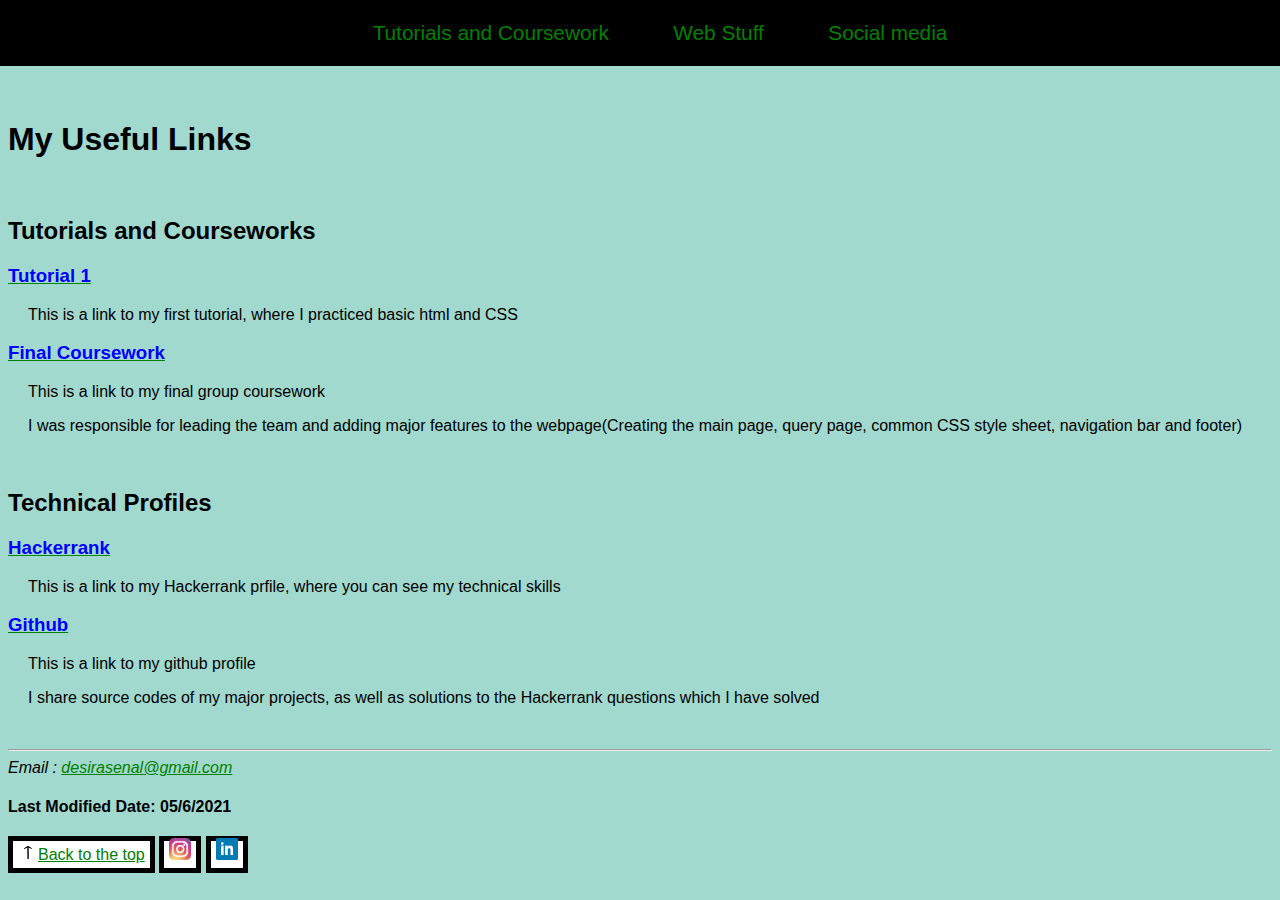
<file: index.html>
<!doctype html>

<html>

<head>
<link rel="stylesheet" href="style.css">
<title>Desira Wijesundara</title>

</head>

<body id="top">
<div class="navbar">
<ul>
  <li><a href="#tuts">Tutorials and Coursework</a></li>
  <li><a href="#web">Web Stuff</a></li>
  <li><a href="#social">Social media</a></li>
</ul>
</div>
<div>
<h1 style="margin-top:100px">My Useful Links</h1><br/>
<h2 id="tuts">Tutorials and Courseworks</h2>
<a href="other docs\tutorial 1.1.html"><h3>Tutorial 1</h3></a>
<p>This is a link to my first tutorial, where I practiced basic html and CSS</p>
<a href="Desira\main.html"><h3>Final Coursework</h3></a>
<p>This is a link to my final group coursework</p>
<p>I was responsible for leading the team and adding major features to the webpage(Creating the main page, query page, common CSS style sheet, navigation bar and footer)</p><br/>

<h2 id="web">Technical Profiles</h2>
<a href="https://www.hackerrank.com/desirasenal"><h3>Hackerrank</h3></a>
<p>This is a link to my Hackerrank prfile, where you can see my technical skills</p>
<a href="https://github.com/miniskynet"><h3>Github</h3></a>
<p>This is a link to my github profile</p>
<p>I share source codes of my major projects, as well as solutions to the Hackerrank questions which I have solved</p><br/>


</div>
<hr>
<address>
Email : <a href="mailto:desirasenal@gmail.com">desirasenal@gmail.com</a>
</address>
<h4>Last Modified Date: 05/6/2021</h4>
<a class="top_btn" href="#top"><img src="images\arrow.png" alt="back_to_top_arrow" width="20" height="15">Back to the top</a>
<a class="top_btn" href="https://www.instagram.com/desira_senal/"><img src="Desira\Images\insta.png" alt="instagram" width="22" height="22"></a>
<a class="top_btn" href="https://www.linkedin.com/in/desira-wijesundara-953109166/"><img src="Desira\Images\linked.png" alt="linkedin" width="22" height="22"></a>
</hr>
</body>
</html>
</file>
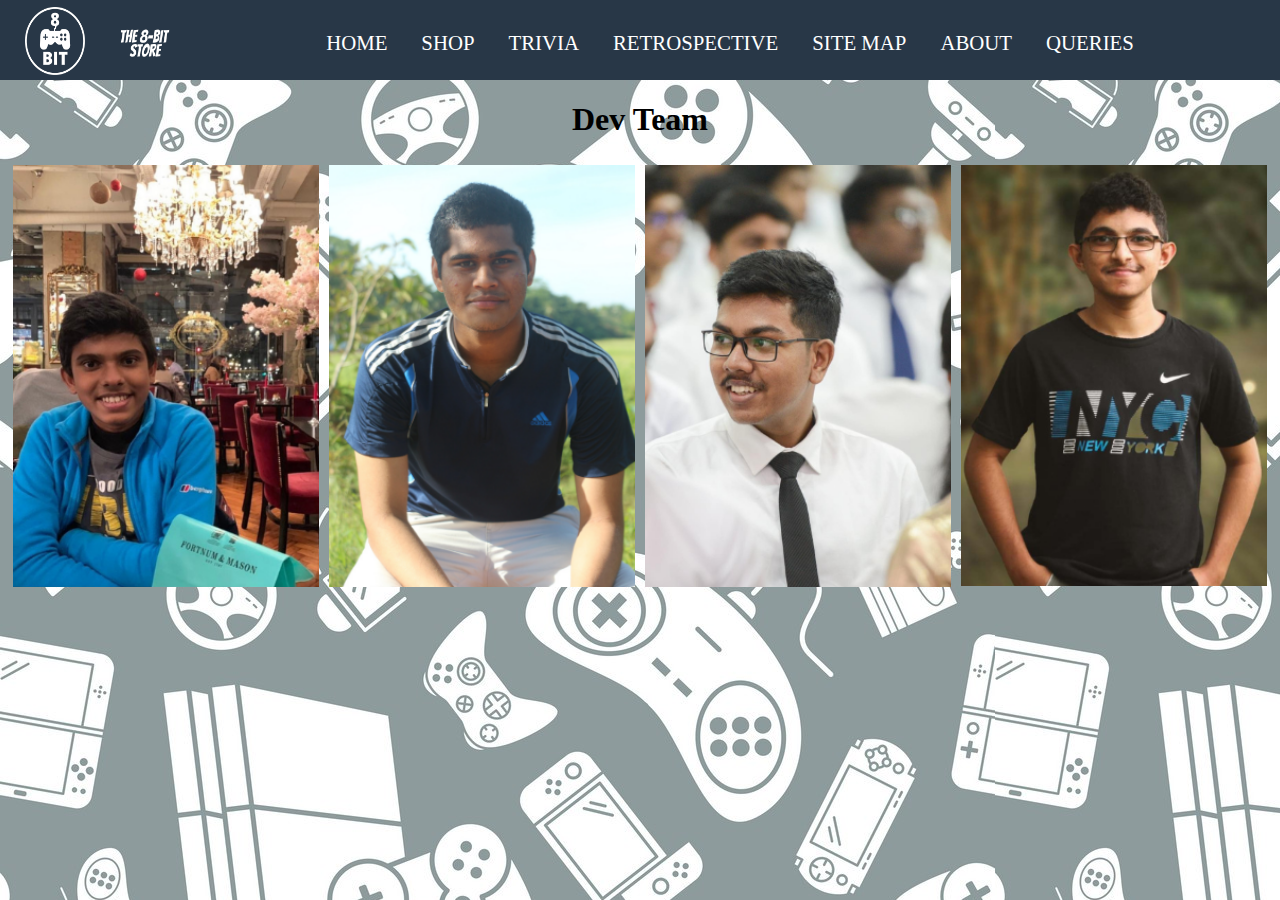
<file: Desira/about.html>
<!DOCTYPE html>
<html lang="en">
<head>
    <meta charset="UTF-8">
    <meta http-equiv="X-UA-Compatible" content="IE=edge">
    <meta name="viewport" content="width=device-width, initial-scale=1.0">
    <title>ABOUT</title>
    <link rel="stylesheet" href="MyStyle_2.css">
</head>
<body>
  <div class="navbar">
    <img style="position: relative;float:left;padding-top:7px; padding-left:25px;" src="Images/logo_white_trans.png" alt="" width="85" height="75">
    <img style="position: relative;float:left;padding-top:2px; padding-left:25px;" src="Images/store_logo.png" alt="" width="95" height="85">
    <ul>
      <li><a href="main.html">HOME</a></li>
      <!--
      creating a dropdown section
      -->
      <div class="dropdown">
        <li><a href="https://w1809912.users.ecs.westminster.ac.uk/">SHOP</a></li>
        <div class="dropdown-content">
            <a href="https://w1809912.users.ecs.westminster.ac.uk#consoles">CONSOLES</a>
            <a href="https://w1809912.users.ecs.westminster.ac.uk#games">GAMES</a>
        </div>
      </div>
      <li><a href="quiz.html">TRIVIA</a></li>
      <li><a href="retrospective.html">RETROSPECTIVE</a></li>
      <li><a href="sitemap.html">SITE MAP</a></li>
      <li><a href="about.html">ABOUT</a></li>
      <li><a href="queries.html">QUERIES</a></li>
    </ul>
      </div>
      <br><br><br><br>
  <h1>Dev Team</h1>
    <div class="row">
        <div class="column">
          <img src="Images/Rumeth.png" alt="Rumeth" id="Rumeth">
          <div class="Overlay">
            <div class="text">Rumeth Randombage<br><br>Student 4</div>
          </div>
        </div>
        <div class="column">
          <img src="Images/Desira.png" alt="Desira" id="Desira">
          <div class="Overlay">
            <div class="text">Desira Wijesundara<br><br>Student 2</div>
          </div>
        </div>
        <div class="column">
          <img src="Images/Onel.png" alt="Onel" id="Onel">
          <div class="Overlay">
            <div class="text">Onel Liyanage<br><br>Student 1</div>
          </div>
        </div>
        <div class="column">
            <img src="Images/Dinusha.png" alt="Dinusha" id="Dinusha">
            <div class="Overlay">
              <div class="text">Dinusha Amarasinghe<br><br>Student 3</div>
            </div>
          </div>
      </div>

</body>
</html>
</file>
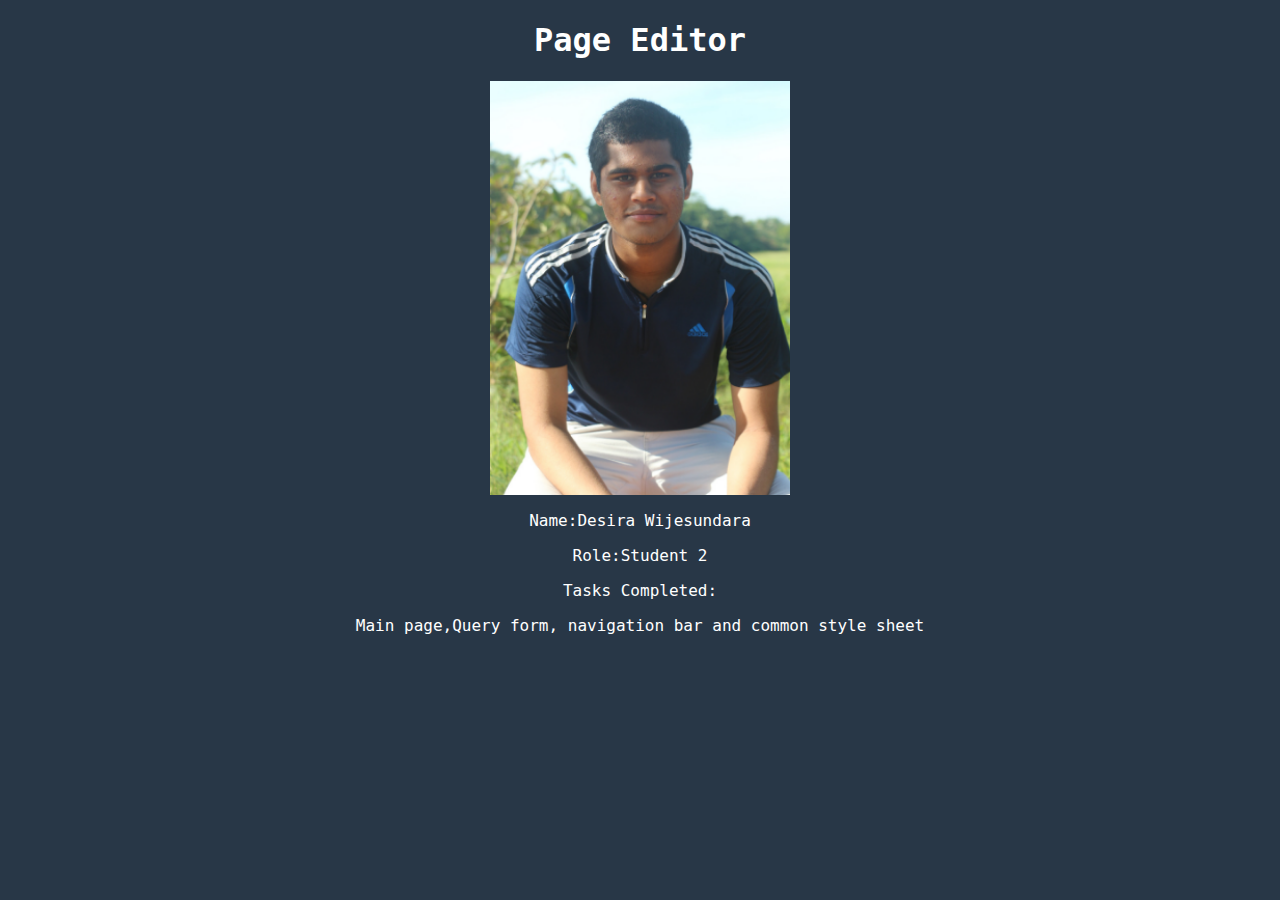
<file: Desira/Editor_desira.html>
<!DOCTYPE html>
<html lang="en">
<head>
    <meta charset="UTF-8">
    <meta http-equiv="X-UA-Compatible" content="IE=edge">
    <meta name="viewport" content="width=device-width, initial-scale=1.0">
    <title>Page Editor</title>
    <link rel="stylesheet" href="PageEditorStyle.css">
</head>
<body>
    <h1>Page Editor</h1>
    <img src="Images/Desira.png" alt="Desira" id="img">
    <p>Name:Desira Wijesundara</p>
    <p>Role:Student 2</p>
    <p>Tasks Completed:</p>
    <p>Main page,Query form, navigation bar and common style sheet</p>

</body>
</html>
</file>
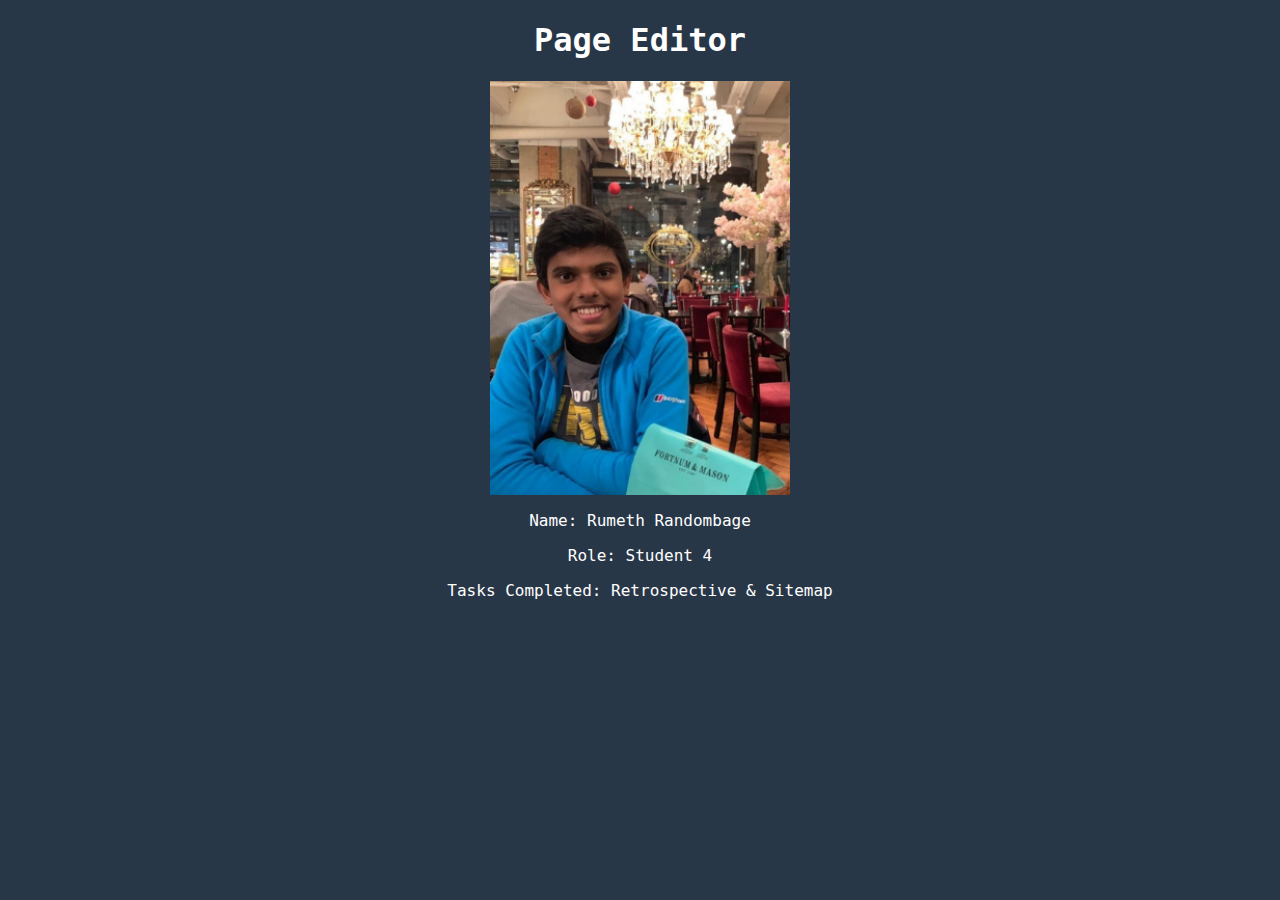
<file: Desira/Editor_rumeth.html>
<!DOCTYPE html>
<html lang="en">
<head>
    <meta charset="UTF-8">
    <meta http-equiv="X-UA-Compatible" content="IE=edge">
    <meta name="viewport" content="width=device-width, initial-scale=1.0">
    <title>Page Editor</title>
    <link rel="stylesheet" href="PageEditorStyle.css">
    <link rel="icon" href="Images/logo_white_trans.png">
</head>
<body>
    <h1>Page Editor</h1>
    <img src="Images/Rumeth.png" alt="Rumeth" id="img">
    <p>Name: Rumeth Randombage</p>
    <p>Role: Student 4</p>
    <p>Tasks Completed: Retrospective & Sitemap</p>

</body>
</html>
</file>
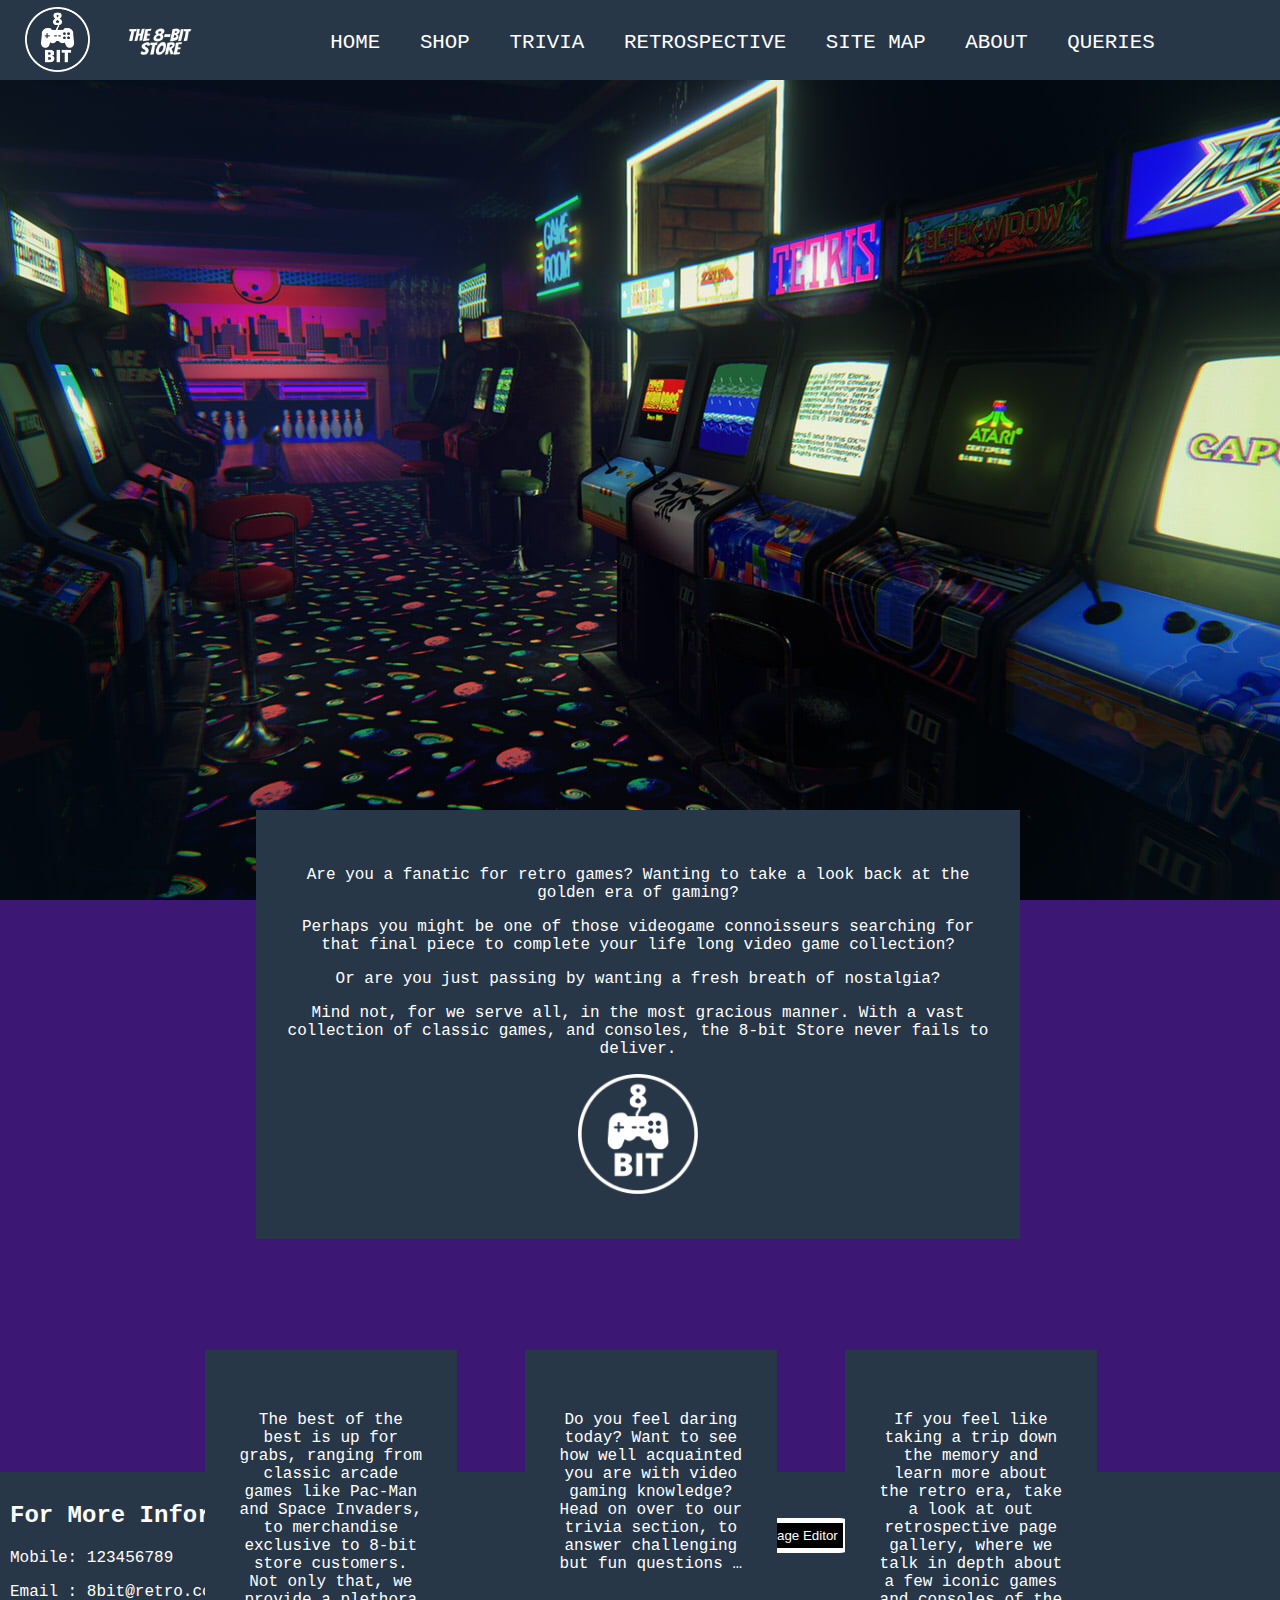
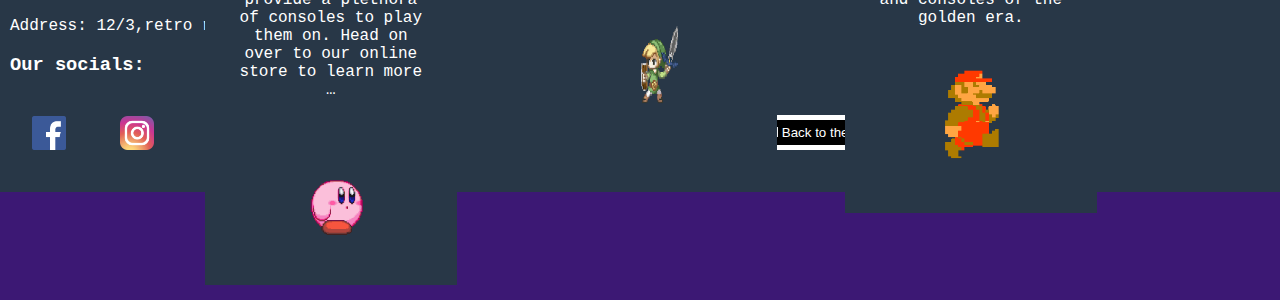
<file: Desira/main.html>
<!doctype html >
<html lang="en">
  <head>
    <meta charset="utf-8">
    <!--
 Calling the style sheets specific for query and common style
 -->
    <link rel="stylesheet" href="main_style.css">
    <link rel="stylesheet" href="common_style.css">
    <title>The 8-bit Store</title>
  </head>
  <!--
  giving the body an id to anchor back to the top of the page
  -->
  <body id="top">
    <!--
    creating the navigation bar
    -->
      <div class="navbar">
        <!--
        alligning the logo and the website name to the left side of the navigation bar
        -->
        <img style="position: relative;float:left;padding-top:7px; padding-left:25px;"
        src="Images/logo_white_trans.png" alt="8 bit store logo" width="65" height="65">
        <img style="position: relative;float:left;padding-top:2px; padding-left:25px;"
         src="Images/store_logo.png" alt="8 bit store text" width="90" height="80">
        <!--
        creating an unordered list to function as a navigation bar
        -->
        <ul>
          <li><a href="main.html">HOME</a></li>
          <!--
          creating a dropdown section
          -->
          <div class="dropdown">
            <li><a href="https://w1809912.users.ecs.westminster.ac.uk/">SHOP</a></li>
            <div class="dropdown-content">
                <a href="https://w1809912.users.ecs.westminster.ac.uk#consoles">CONSOLES</a>
                <a href="https://w1809912.users.ecs.westminster.ac.uk#games">GAMES</a>
            </div>
          </div>
          <li><a href="quiz.html">TRIVIA</a></li>
          <li><a href="retrospective.html">RETROSPECTIVE</a></li>
          <li><a href="sitemap.html">SITE MAP</a></li>
          <li><a href="about.html">ABOUT</a></li>
          <li><a href="queries.html">QUERIES</a></li>
        </ul>
        </div>
        <!--
        setting the top image
        -->
    <div id="main_image"></div>
    <!--
    setting the introduction division
    -->
    <div id="top_div">
          <p>Are you a fanatic for retro games?
             Wanting to take a look back at the golden era of gaming?</p>
          <p>Perhaps you might be one of those videogame connoisseurs searching
             for that final piece to complete your life long video game collection?</p>
          <p>Or are you just passing by wanting a fresh breath of nostalgia?</p>
          <p>Mind not, for we serve all, in the most gracious manner.
            With a vast collection of classic games, and consoles,
             the 8-bit Store never fails to deliver. </p>

        <img src="Images/logo_white_trans.png" height="120" width="120" alt="8 bit store logo">
    </div>
    <!--
    setting content about the rest of the pages
    -->
    <div id="p_div">
        <p>
          The best of the best is up for grabs, ranging from classic arcade games like Pac-Man and Space Invaders,
          to merchandise exclusive to 8-bit store customers.
          Not only that, we provide a plethora of consoles to play them on.
           Head on over to our online store to learn more …

        </p>
        <img src="Images/kirby.gif" height="120" width="120" alt="kirby">
    </div>

    <div id="p_div_1">
        <p>
          Do you feel daring today?
          Want to see how well acquainted you are with video gaming knowledge?
          Head on over to our trivia section, to answer challenging but fun questions …
        </p>

        <img src="Images/link.gif" height="100" width="100" style="padding-top:25px;" alt="link from legend of zelda">
    </div>

    <div id="p_div_2">
        <p>
          If you feel like taking a trip down the memory and learn more about the retro era,
          take a look at out retrospective page gallery, where we talk in depth about a few iconic games and consoles of the golden era.

        </p>
        <img src="Images/mario.gif" height="120" width="120" alt="mario">

    </div>
    <footer>
     <!--
     the left hand side of the footer section
     -->
      <div id="lhs">
        <br></br>
        <a href="Editor_desira.html" ><button id="size">Page Editor</button></a>
        <br></br><br></br>
        <br></br><br></br>
        <br></br>
        <a href="#top" id="top_button"><button id="size"><img src="Images/arrow.png"
           alt="back_to_top_arrow" width="10" height="10"> Back to the top</button></a>

      </div>
      <!--
      the right hand side of the footer section
      -->
      <div id="rhs">
        <h2>For More Information:</h2>
        <p>Mobile: 123456789</p>
        <p>Email : 8bit@retro.com</p>
        <p>Address: 12/3,retro road,8 bit city</p>

        <h3>Our socials:</h3>
        <img class="icon" src="Images/face.png" alt="facebook">
        <img class="icon" src="Images/insta.png" alt="instagram">
        <img class="icon" src="Images/twit.png" alt="twitter">
        <img class="icon" src="Images/linked.png" alt="linkedin">

      </div>

    </footer>
  </body>


</html>
</file>
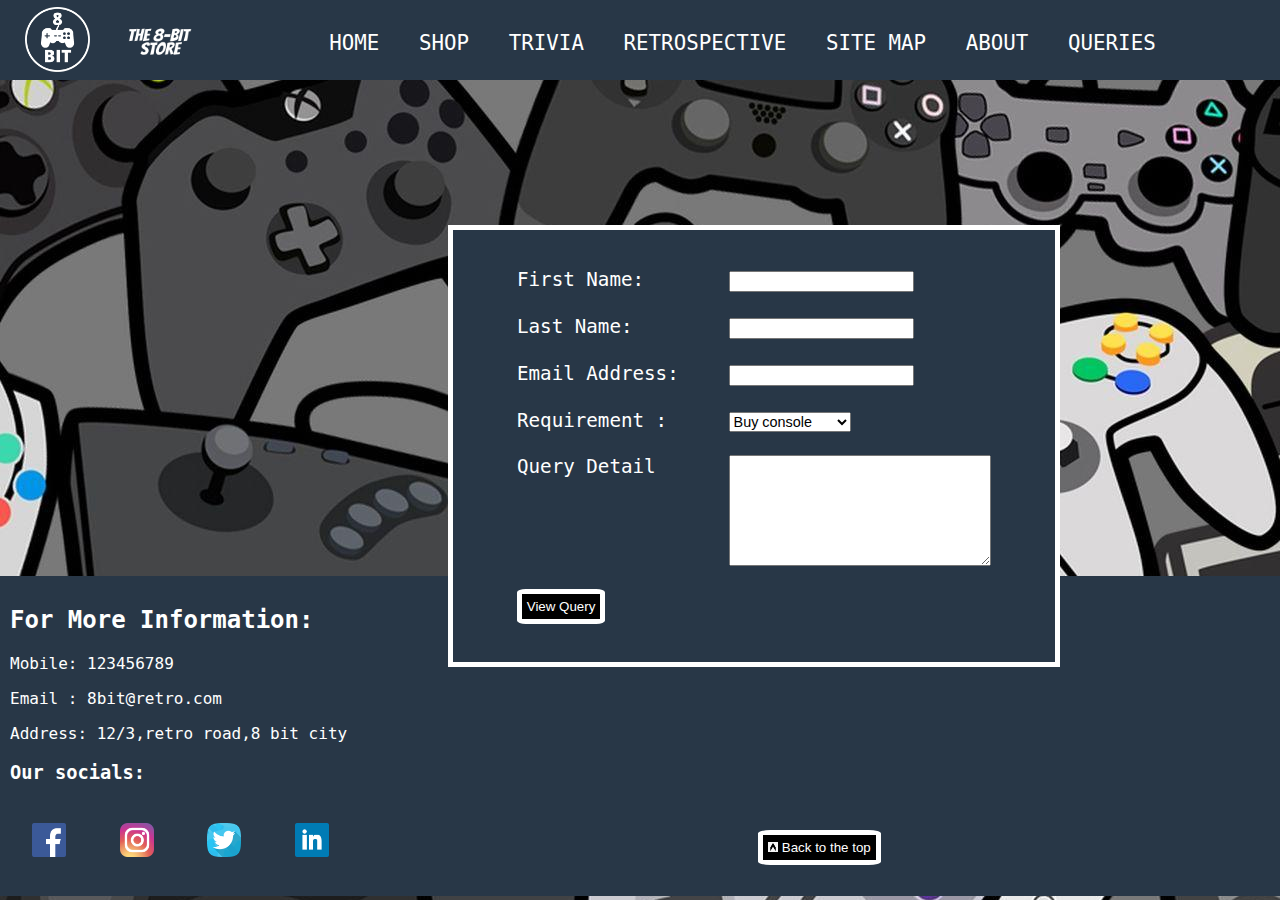
<file: Desira/queries.html>
<!doctype html>

<html>

 <head>
   <meta charset="utf-8">
   <!--
Calling the style sheets specific for query and common style
-->
   <link rel="stylesheet" href="query_style.css">
   <link rel="stylesheet" href="common_style.css">
   <title>Queries</title>
 </head>

 <body>
   <script>


               function hideform() {
               document.getElementById("form_div").style.display = "none";
               document.getElementById("summary_div").style.display = "block";
               document.getElementById("fname_var").innerHTML = document.getElementById("fname").value
               document.getElementById("lname_var").innerHTML = document.getElementById("lname").value
               document.getElementById("email_var").innerHTML = document.getElementById("email").value
               document.getElementById("sub_var").innerHTML = document.getElementById("subject").value
               document.getElementById("query_var").innerHTML = document.getElementById("query").value
             }

             function hidesummary() {
             document.getElementById("summary_div").style.display = "none";
             document.getElementById("form_div").style.display = "block";
             }

             function send_hide(){
               document.getElementById("summary_div").style.display = "none";
               alert("You will be redirected to the mailing process");
             }


              function validation(){
              var fname = document.forms["query"]["First Name"].value;
              if(fname==""){
                alert("First name is required");
                return false;
              }
              var lname = document.forms["query"]["Last Name"].value;
              if(lname==""){
                alert("Last name is required");
                return false;
              }
              var email = document.forms["query"]["Email"].value;
              if(email==""){
                alert("Email is required");
                return false;
              }
              if(!email.includes("@")){
                alert("Please enter valid email");
                return false;
              }
              var query = document.forms["query"]["Query"].value;
              if(query==""){
                alert("Please fill out query");
                return false;
              }

              if(fname!=""&&lname!=""&&email!=""&&query!=""){
                hideform();
                return false;
              }
              }


   </script>
   <!--
   creating the navigation bar
   -->
     <div class="navbar">
       <!--
       alligning the logo and the website name to the left side of the navigation bar
       -->
       <img style="position: relative;float:left;padding-top:7px; padding-left:25px;"
       src="Images/logo_white_trans.png" alt="8 bit store logo" width="65" height="65">
       <img style="position: relative;float:left;padding-top:2px; padding-left:25px;"
        src="Images/store_logo.png" alt="8 bit store text" width="90" height="80">
       <!--
       creating an unordered list to function as a navigation bar
       -->
       <ul>
         <li><a href="main.html">HOME</a></li>
         <!--
         creating a dropdown section
         -->
         <div class="dropdown">
           <li><a href="https://w1809912.users.ecs.westminster.ac.uk/">SHOP</a></li>
           <div class="dropdown-content">
               <a href="https://w1809912.users.ecs.westminster.ac.uk#consoles">CONSOLES</a>
               <a href="https://w1809912.users.ecs.westminster.ac.uk#games">GAMES</a>
           </div>
         </div>
         <li><a href="quiz.html">TRIVIA</a></li>
         <li><a href="retrospective.html">RETROSPECTIVE</a></li>
         <li><a href="sitemap.html">SITE MAP</a></li>
         <li><a href="about.html">ABOUT</a></li>
         <li><a href="queries.html">QUERIES</a></li>
       </ul>
       </div>
     <!--
     setting the background image
     -->
     <div id="query_image"></div>
     <!--
     creating a form to take input for required fields for the query
     -->
   <div id="form_div">
     <!--
     create an action event to mail the details, but put the button outside the form
     -->
     <form action="mailto:desirasenal@gmail.com" method="post" enctype="text/plain" name="query" id="query_form">

        <label for="fname">First Name:</label>
        <input type="text" id="fname" name="First Name"><br><br>

        <label for="lname" >Last Name:</label>
        <input type="text" id="lname" name="Last Name"><br><br>

        <label for="email" >Email Address: </label>
        <input type="text" id="email" name="Email"><br><br>

        <label for="subject">Requirement : </label>
        <select id="subject" name="Subject" >

          <option value="buy_console">Buy console</option>
          <option value="rent_console">Rent console</option>
          <option value="buy_game">Buy game</option>
          <option value="rent_game">Rent game</option>
          <option value="special">Special request</option>
        </select><br><br>

        <label for="query" >Query Detail</label>
        <textarea id="query" rows="7" cols="30" name="Query"></textarea><br><br>
        <!--
        once view query button is clicked, call the validation function
        -->
        <button onclick="return validation()">View Query</button>
      </form>
   </div>
   <!--
   create a new division and set the initial stage to hidden
   -->
   <div name="summary" hidden id="summary_div">
     <!--
     display all the varaible vlaues within span sections
     -->
    <h2>Summary</h2>
     <h4>First Name: <span id="fname_var"> </span></h4>
     <h4>Last Name: <span id="lname_var"> </span></h4>
     <h4>Email: <span id="email_var"> </span></h4>
     <h4>Subject: <span id="sub_var"> </span></h4>
     <h4>Query: <span id="query_var"> </span></h4>
     <!--
     ocne the edit button is clicked hide the summary and display the initial form,
     with the details filled in
     -->
      <button onclick="hidesummary()" name="edit">Edit</button>
      <!--
      submit the form details to page creators via mail using this button which is outside the form,
      and hide the form as well
      -->
      <button type="submit" form="query_form" value="Submit" onclick="send_hide()">Send</button>
   </div>
   <!--
   the footer section with page editor link, and back to top link
   -->
   <footer>
    <!--
    the left hand side of the footer section
    -->
     <div id="lhs">
       <br></br>
       <a href="Editor_desira.html"><button id="size">Page Editor</button></a>
       <br></br><br></br>
       <br></br><br></br>
       <br></br>
       <a href="#top" id="top_button"><button id="size"><img src="Images/arrow.png" alt="back_to_top_arrow" width="10" height="10"> Back to the top</button></a>

     </div>
     <!--
     the right hand side of the footer section
     -->
     <div id="rhs">
       <h2>For More Information:</h2>
       <p>Mobile: 123456789</p>
       <p>Email : 8bit@retro.com</p>
       <p>Address: 12/3,retro road,8 bit city</p>

       <h3>Our socials:</h3>
       <img class="icon" src="Images/face.png" alt="facebook">
       <img class="icon" src="Images/insta.png" alt="instagram">
       <img class="icon" src="Images/twit.png" alt="twitter">
       <img class="icon" src="Images/linked.png" alt="linkedin">

     </div>

   </footer>
 </body>
</html>
</file>
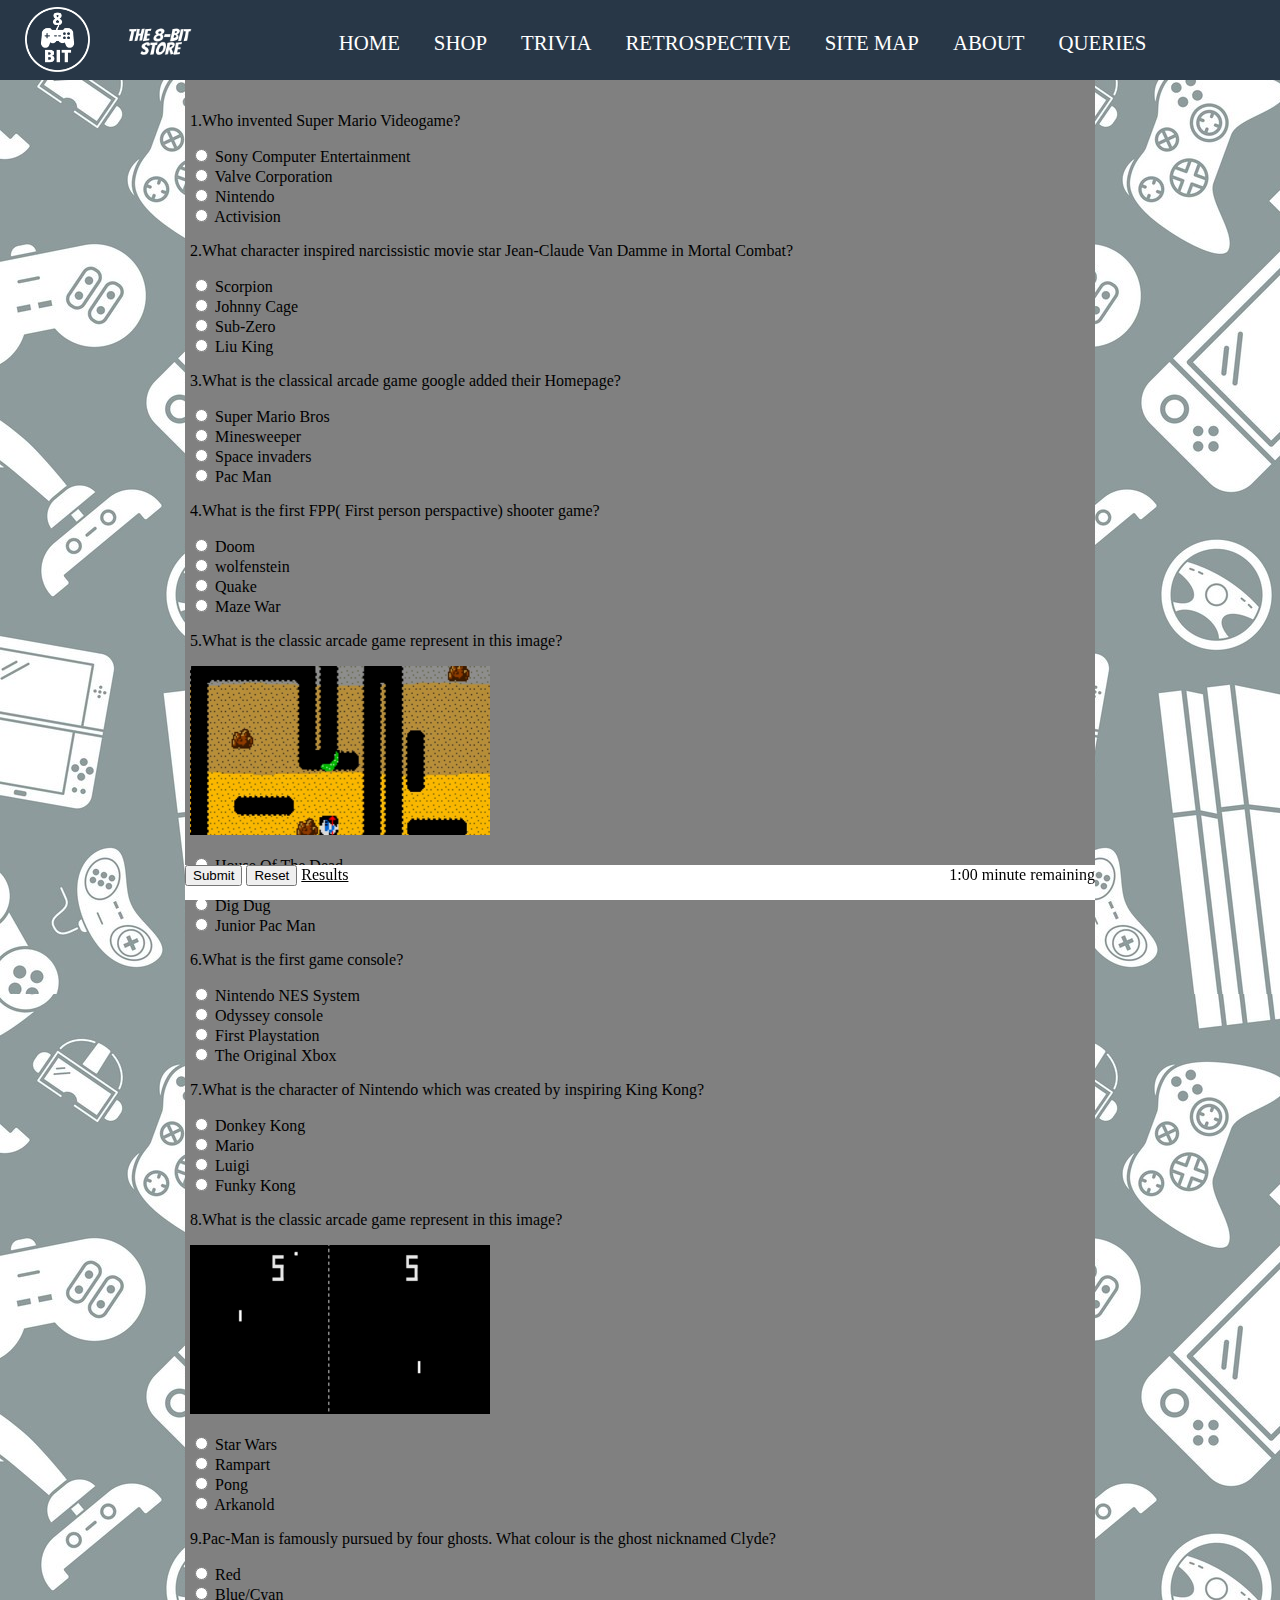
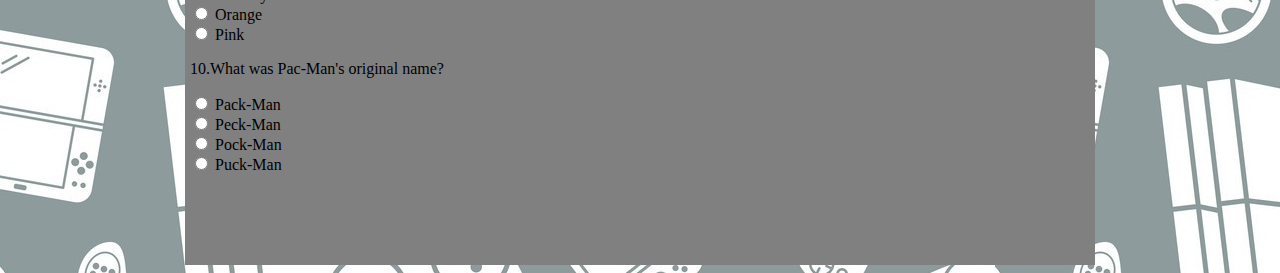
<file: Desira/quiz.html>
<!DOCTYPE html>
<html lang="en">
<head>
    <meta charset="UTF-8">
    <meta http-equiv="X-UA-Compatible" content="IE=edge">
    <meta name="viewport" content="width=device-width, initial-scale=1.0">
    <title>TRIVIA</title>
    <link rel="stylesheet" href="MyStyle.css">
</head>
<body>
    <div class="navbar">
        <img style="position: relative;float:left;padding-top:7px; padding-left:25px;" src="Images/logo_white_trans.png" alt="" width="65" height="65">
        <img style="position: relative;float:left;padding-top:2px; padding-left:25px;" src="Images/store_logo.png" alt="" width="90" height="80">
        <ul>
          <li><a href="main.html">HOME</a></li>
          <!--
          creating a dropdown section
          -->
          <div class="dropdown">
            <li><a href="https://w1809912.users.ecs.westminster.ac.uk/">SHOP</a></li>
            <div class="dropdown-content">
                <a href="https://w1809912.users.ecs.westminster.ac.uk#consoles">CONSOLES</a>
                <a href="https://w1809912.users.ecs.westminster.ac.uk#games">GAMES</a>
            </div>
          </div>
          <li><a href="quiz.html">TRIVIA</a></li>
          <li><a href="retrospective.html">RETROSPECTIVE</a></li>
          <li><a href="sitemap.html">SITE MAP</a></li>
          <li><a href="about.html">ABOUT</a></li>
          <li><a href="queries.html">QUERIES</a></li>
        </ul>
          </div>
    <h1 id="ChangeBackgroundColorH1">Quiz</h1>
    <form onsubmit="return false;">
        <div class="Quiz" id="ChangeBackgroundColor">
            <br><br>
            <!---Question_1-->
            <p>1.Who invented Super Mario Videogame?</p>
            <input type="radio" id="Sony" name="Question_1" value="Sony">
            <label for="Sony">Sony Computer Entertainment</label><br>
            <input type="radio" id="Valve" name="Question_1" value="Valve" >
            <label for="Valve">Valve Corporation</label><br>
            <input type="radio" id="Nintendo" name="Question_1" value="Nintendo" >
            <label for="Nintendo">Nintendo</label><br>
            <input type="radio" id="Activision" name="Question_1" value="Activision" >
            <label for="Activision">Activision</label>
            <!---Question_2-->
            <p>2.What character inspired narcissistic movie star Jean-Claude Van Damme in Mortal Combat?</p>
            <input type="radio" id="Scorpion" name="Question_2" value="Scorpion">
            <label for="Scorpion">Scorpion</label><br>
            <input type="radio" id="Johnny_Cage" name="Question_2" value="Johnny_Cage">
            <label for="Johnny_Cage">Johnny Cage</label><br>
            <input type="radio" id="Sub-Zero" name="Question_2" value="Sub-Zero">
            <label for="Sub-Zero">Sub-Zero</label><br>
            <input type="radio" id="Liu_King" name="Question_2" value="Liu_King">
            <label for="Liu_King">Liu King</label>
            <!---Question_3-->
            <p>3.What is the classical arcade game google added their Homepage?</p>
            <input type="radio" id="Mario_Broz" name="Question_3" value="Mario_Broz">
            <label for="Mario_Broz">Super Mario Bros</label><br>
            <input type="radio" id="Minesweeper" name="Question_3" value="Minesweeper">
            <label for="Minesweeper">Minesweeper</label><br>
            <input type="radio" id="Space_invaders" name="Question_3" value="Space_invaders">
            <label for="Space_invaders">Space invaders</label><br>
            <input type="radio" id="Pac_Man" name="Question_3" value="Pac_Man">
            <label for="Pac_Man">Pac Man</label>
            <!---Question_4-->
            <p>4.What is the first FPP( First person perspactive) shooter game?</p>
            <input type="radio" id="Doom" name="Question_4" value="Doom">
            <label for="Doom">Doom</label><br>
            <input type="radio" id="wolfenstein" name="Question_4" value="wolfenstein">
            <label for="wolfenstein">wolfenstein</label><br>
            <input type="radio" id="Quake" name="Question_4" value="Quake">
            <label for="Quake">Quake</label><br>
            <input type="radio" id="Maze_War" name="Question_4" value="Maze_War">
            <label for="Maze_War">Maze War</label>
            <!---Question_5-->
            <p>5.What is the classic arcade game represent in this image?</p>
            <figure>
                <img src="Images/Dig Dug.png" alt="Dig_Dug" id="dig_Dug">
            </figure>
            <input type="radio" id="HOD" name="Question_5" value="HOD">
            <label for="HOD">House Of The Dead</label><br>
            <input type="radio" id="Tutenkamhum's_Tomb" name="Question_5" value="Tutenkamhum's_Tomb">
            <label for="Tutenkamhum's_Tomb">Tutenkamhum's Tomb</label><br>
            <input type="radio" id="Dig_Dug" name="Question_5" value="Dig_Dug">
            <label for="Dig_Dug"> Dig Dug</label><br>
            <input type="radio" id="Junior_Pac_Man" name="Question_5" value="Junior_Pac_Man">
            <label for="Junior_Pac_Man">Junior Pac Man</label>

            <!---Question_6-->
            <p>6.What is the first game console?</p>
            <input type="radio" id="NES" name="Question_6" value="NES">
            <label for="NES">Nintendo NES System</label><br>
            <input type="radio" id="Odyssey" name="Question_6" value="Odyssey">
            <label for="Odyssey">Odyssey console</label><br>
            <input type="radio" id="Playstation" name="Question_6" value="Playstation">
            <label for="Playstation">First Playstation</label><br>
            <input type="radio" id="XBOX" name="Question_6" value="XBOX">
            <label for="XBOX">The Original Xbox</label>
             <!---Question_7-->
             <p>7.What is the character of Nintendo which was created by inspiring King Kong?</p>
            <input type="radio" id="Donkey_Kong" name="Question_7" value="Donkey_Kong">
            <label for="Donkey_Kong">Donkey Kong</label><br>
            <input type="radio" id="Mario" name="Question_7" value="Mario">
            <label for="Mario">Mario</label><br>
            <input type="radio" id="Luigi" name="Question_7" value="Luigi">
            <label for="Luigi">Luigi</label><br>
            <input type="radio" id="Funky_Kong" name="Question_7" value="Funky_Kong">
            <label for="Funky_Kong">Funky Kong</label>
            <!---Question_8-->
            <p>8.What is the classic arcade game represent in this image?</p>
            <figure>
                <img src="Images/Pong.PNG" alt="Pong" id="pong">
            </figure>
            <input type="radio" id="Star_Wars" name="Question_8" value="Star_Wars">
            <label for="Star_Wars">Star Wars</label><br>
            <input type="radio" id="Rampart" name="Question_8" value="Rampart">
            <label for="Rampart">Rampart</label><br>
            <input type="radio" id="Pong" name="Question_8" value="Pong">
            <label for="Pong">Pong</label><br>
            <input type="radio" id="Arkanold" name="Question_8" value="Arkanold">
            <label for="Arkanold">Arkanold</label>
            <!---Question_9-->
            <p>9.Pac-Man is famously pursued by four ghosts. What colour is the ghost nicknamed Clyde?</p>
            <input type="radio" id="Red" name="Question_9" value="Red">
            <label for="Red">Red</label><br>
            <input type="radio" id="Blue" name="Question_9" value="Blue">
            <label for="Blue">Blue/Cyan</label><br>
            <input type="radio" id="Orange" name="Question_9" value="Orange">
            <label for="Orange">Orange</label><br>
            <input type="radio" id="Pink" name="Question_9" value="Pink">
            <label for="Pink">Pink</label>
            <!---Question_10-->
            <p>10.What was Pac-Man's original name?</p>
            <input type="radio" id="Pack-Man" name="Question_10" value="Pack-Man">
            <label for="Pack-Man">Pack-Man</label><br>
            <input type="radio" id="Peck-Man" name="Question_10" value="Peck-Man">
            <label for="Peck-Man">Peck-Man</label><br>
            <input type="radio" id="Pock-Man" name="Question_10" value="Pock-Man">
            <label for="Pock-Man">Pock-Man</label><br>
            <input type="radio" id="Puck-Man" name="Question_10" value="Puck-Man">
            <label for="Puck-Man">Puck-Man</label>
            <br><br><br>
            <p id="Total_Marks" ></p>
            <p id="hStatus"></p>
            <p id="time_got"></p>
            <p id="Q1"></p>
            <p id="Q2"></p>
            <p id="Q3"></p>
            <p id="Q4"></p>
            <p id="Q5"></p>
            <p id="Q6"></p>
            <p id="Q7"></p>
            <p id="Q8"></p>
            <p id="Q9"></p>
            <p id="Q10"></p>
            <div class="footer">
                <input type="submit"  name="button" id="btnSubmit" value="Submit" onclick="Marking_Questions(this.form);clearInterval(timer);">
                <input type="reset" name="button_1" id="btnreset" value="Reset">
                <a href="#Total_Marks" style="color: black;" ;">Results</a>
                <p id="countdown"></p>
            </div>
            <script>

                function getRadioValue( radioArray ) {
				   var i;
				   for ( i = 0; i < radioArray.length; i++ ) {
					  if ( radioArray[ i ].checked ) {
						 return radioArray[ i ].value;
					  }
				   }
				   return "";
				}
                function Marking_Questions(Results){
                    var Q1_Status;
                    var Q2_Status;
                    var Q3_Status;
                    var Q4_Status;
                    var Q5_Status;
                    var Q6_Status;
                    var Q7_Status;
                    var Q8_Status;
                    var Q9_Status;
                    var Q10_Status;
                    var Total_Marks=0
                    var Question_1=getRadioValue(Results.Question_1);
                    var Question_2=getRadioValue(Results.Question_2);
                    var Question_3=getRadioValue(Results.Question_3);
                    var Question_4=getRadioValue(Results.Question_4);
                    var Question_5=getRadioValue(Results.Question_5);
                    var Question_6=getRadioValue(Results.Question_6);
                    var Question_7=getRadioValue(Results.Question_7);
                    var Question_8=getRadioValue(Results.Question_8);
                    var Question_9=getRadioValue(Results.Question_9);
                    var Question_10=getRadioValue(Results.Question_10);

                    if (Question_1==="Nintendo"){
                        Total_Marks=Total_Marks+2;
                        Q1_Status="Correct"
                    }
                    else{
                        Total_Marks=Total_Marks-1;
                        Q1_Status="Incorrect"
                    }

                    if(Question_2==="Johnny_Cage"){
                        Total_Marks=Total_Marks+2;
                        Q2_Status="Correct"
                    }
                    else{
                        Total_Marks=Total_Marks-1;
                        Q2_Status="Incorrect"
                    }
                    if(Question_3==="Pac_Man"){
                        Total_Marks=Total_Marks+2;
                        Q3_Status="Correct"
                    }
                    else{
                        Total_Marks=Total_Marks-1;
                        Q3_Status="Incorrect"
                    }
                    if(Question_4==="Maze_War"){
                        Total_Marks=Total_Marks+2;
                        Q4_Status="Correct"
                    }
                    else{
                        Total_Marks=Total_Marks-1;
                        Q4_Status="Incorrect"
                    }
                    if(Question_5==="Dig_Dug"){
                        Total_Marks=Total_Marks+2;
                        Q5_Status="Correct"
                    }
                    else{
                        Total_Marks=Total_Marks-1;
                        Q5_Status="Incorrect"
                    }
                    if(Question_6==="Odyssey"){
                        Total_Marks=Total_Marks+2;
                        Q6_Status="Correct"
                    }
                    else{
                        Total_Marks=Total_Marks-1;
                        Q6_Status="Incorrect"
                    }
                    if(Question_7==="Donkey_Kong"){
                        Total_Marks=Total_Marks+2;
                        Q7_Status="Correct"
                    }
                    else{
                        Total_Marks=Total_Marks-1;
                        Q7_Status="Incorrect"
                    }
                    if(Question_8==="Pong"){
                        Total_Marks=Total_Marks+2;
                        Q8_Status="Correct"
                    }
                    else{
                        Total_Marks=Total_Marks-1;
                        Q8_Status="Incorrect"
                    }
                    if(Question_9==="Orange"){
                        Total_Marks=Total_Marks+2;
                        Q9_Status="Correct"
                    }
                    else{
                        Total_Marks=Total_Marks-1;
                        Q9_Status="Incorrect"
                    }
                    if(Question_10==="Puck-Man"){
                        Total_Marks=Total_Marks+2;
                        Q10_Status="Correct"
                    }
                    else{
                        Total_Marks=Total_Marks-1;
                        Q10_Status="Incorrect"
                    }
                    document.getElementById("Total_Marks").innerHTML="You got"+" "+Total_Marks+"/20"
                    var total_time=time_spent-1
                    document.getElementById("time_got").innerHTML="You spent"+" "+total_time+" "+"Seconds"
                    document.getElementById("hStatus").innerHTML="Summery Of Your Perfomence"
                    document.getElementById("Q1").innerHTML="Question 1 is"+" "+Q1_Status
                    document.getElementById("Q2").innerHTML="Question 2 is"+" "+Q2_Status
                    document.getElementById("Q3").innerHTML="Question 3 is"+" "+Q3_Status
                    document.getElementById("Q4").innerHTML="Question 4 is"+" "+Q4_Status
                    document.getElementById("Q5").innerHTML="Question 5 is"+" "+Q5_Status
                    document.getElementById("Q6").innerHTML="Question 6 is"+" "+Q6_Status
                    document.getElementById("Q7").innerHTML="Question 7 is"+" "+Q7_Status
                    document.getElementById("Q8").innerHTML="Question 8 is"+" "+Q8_Status
                    document.getElementById("Q9").innerHTML="Question 9 is"+" "+Q9_Status
                    document.getElementById("Q10").innerHTML="Question 10 is"+" "+Q10_Status+"<br><br>"
                    if(Total_Marks===20){
                        document.getElementById("ChangeBackgroundColor").style.backgroundColor="#F64c72"
                        document.getElementById("ChangeBackgroundColorH1").style.backgroundColor="#F64c72"
                    }
                    else if(Total_Marks===17){
                        document.getElementById("ChangeBackgroundColor").style.backgroundColor="#659DBD"
                        document.getElementById("ChangeBackgroundColorH1").style.backgroundColor="#659DBD"
                    }
                    else if(Total_Marks===14){
                        document.getElementById("ChangeBackgroundColor").style.backgroundColor="#DAAD86"
                        document.getElementById("ChangeBackgroundColorH1").style.backgroundColor="#DAAD86"
                    }

                    else if(Total_Marks===11){
                        document.getElementById("ChangeBackgroundColor").style.backgroundColor="#BC986A"
                        document.getElementById("ChangeBackgroundColorH1").style.backgroundColor="#BC986A"
                    }

                    else if(Total_Marks===8){
                        document.getElementById("ChangeBackgroundColor").style.backgroundColor="#FBEEC1"
                        document.getElementById("ChangeBackgroundColorH1").style.backgroundColor="#FBEEC1"
                    }
                    else if(Total_Marks===5){
                        document.getElementById("ChangeBackgroundColor").style.backgroundColor="#5CDB95"
                        document.getElementById("ChangeBackgroundColorH1").style.backgroundColor="#5CDB95"
                    }
                    else if(Total_Marks===2){
                        document.getElementById("ChangeBackgroundColor").style.backgroundColor="#E27D60"
                        document.getElementById("ChangeBackgroundColorH1").style.backgroundColor="#E27D60"
                    }
                    else if(Total_Marks===-1){
                        document.getElementById("ChangeBackgroundColor").style.backgroundColor="#EDF5E1"
                        document.getElementById("ChangeBackgroundColorH1").style.backgroundColor="#EDF5E1"
                    }
                    else if(Total_Marks===-4){
                        document.getElementById("ChangeBackgroundColor").style.backgroundColor="#83677B"
                        document.getElementById("ChangeBackgroundColorH1").style.backgroundColor="#83677B"
                    }
                    else if(Total_Marks===-7){
                        document.getElementById("ChangeBackgroundColor").style.backgroundColor="#c38D9E"
                        document.getElementById("ChangeBackgroundColorH1").style.backgroundColor="#c38D9E"
                    }
                    else{
                        document.getElementById("ChangeBackgroundColor").style.backgroundColor="#fc0324"
                        document.getElementById("ChangeBackgroundColorH1").style.backgroundColor="#fc0324"
                    }
                }
                var seconds=60;
                var timer;
                var time_spent=0;
                var btn;
                function Timer() {
                    if(seconds < 60) {
                        document.getElementById("countdown").innerHTML = seconds+" " + "seconds remaining";
                    }
                    if (seconds >0 ) {
                        seconds--;
                        time_spent++;
                    } else {
                        clearInterval(timer);
                        alert("You are out of time!")
                        document.getElementById("btnSubmit").click();
                    }
                    return time_spent
                }
                window.onload = function() {
                    if(!timer) {
                        timer = window.setInterval(function() {
                            Timer();
                        }, 1000);
                    }
                }

                document.getElementById("countdown").innerHTML="1:00"+" "+ "minute remaining";
            </script>

        </div>
    </form>
</body>
</html>
</file>
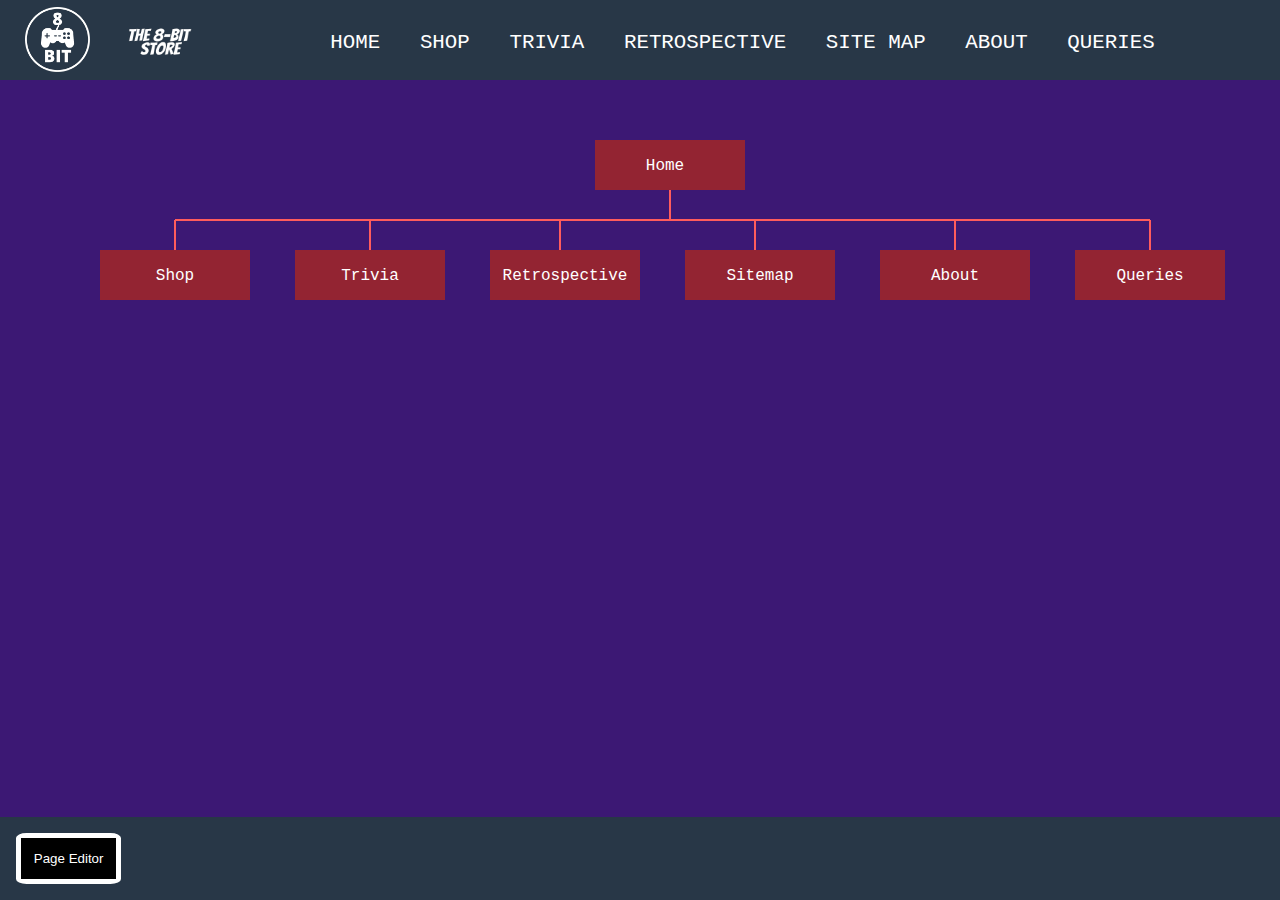
<file: Desira/sitemap.html>
<!DOCTYPE html>
<html lang="en">

<head>
    <title>Sitemap</title>
    <link rel="stylesheet" href="common_style.css">
    <link rel="stylesheet" href="sitemap.css">
    <link rel="icon" href="Images/logo_white_trans.png">
</head>

<body>
    <div class="navbar" id="nav">
        <img style="position: relative;float:left;padding-top:7px; padding-left:25px;" src="Images/logo_white_trans.png"
            alt="" width="65" height="65">
        <img style="position: relative;float:left;padding-top:2px; padding-left:25px;" src="Images/store_logo.png"
            alt="" width="90" height="80">
            <ul>
              <li><a href="main.html">HOME</a></li>
              <!--
              creating a dropdown section
              -->
              <div class="dropdown">
                <li><a href="https://w1809912.users.ecs.westminster.ac.uk/">SHOP</a></li>
                <div class="dropdown-content">
                    <a href="https://w1809912.users.ecs.westminster.ac.uk#consoles">CONSOLES</a>
                    <a href="https://w1809912.users.ecs.westminster.ac.uk#games">GAMES</a>
                </div>
              </div>
              <li><a href="quiz.html">TRIVIA</a></li>
              <li><a href="retrospective.html">RETROSPECTIVE</a></li>
              <li><a href="sitemap.html">SITE MAP</a></li>
              <li><a href="about.html">ABOUT</a></li>
              <li><a href="queries.html">QUERIES</a></li>
            </ul>
    </div>


<!-- Start of SVG sitemap -->
    <svg width="1350" height="500">

        <!-- g group for each major element in the sitemap -->
        <g id="homePage">
            <line x1="670" y1="220" x2="670" y2="190"></line>
            <rect x="595" y="140" width="150" height="50" />
            <text x="665" y="170"><a href="main.html">Home</a></text>
        </g>

        <g id="shop">
            <line x1="1150" y1="220" x2="175" y2="220"></line>
            <line x1="175" y1="220" x2="175" y2="250"></line>
            <rect x="100" y="250" width="150" height="50" />
            <text x="175" y="280"><a href="https://w1809912.users.ecs.westminster.ac.uk/">Shop</a></text>
        </g>

        <g id="trivia">
            <line x1="370" y1="220" x2="370" y2="250"></line>
            <rect x="295" y="250" width="150" height="50" />
            <text x="370" y="280"><a href="quiz.html">Trivia</a></text>
        </g>

        <g id="retrospective">
            <line x1="560" y1="220" x2="560" y2="250"></line>
            <rect x="490" y="250" width="150" height="50" />
            <text x="565" y="280"><a href="retrospective.html">Retrospective</a></text>
        </g>

        <g id="sitemap">
            <line x1="755" y1="220" x2="755" y2="250"></line>
            <rect x="685" y="250" width="150" height="50" />
            <text x="760" y="280"><a href="sitemap.html">Sitemap</a></text>
        </g>

        <g id="about">
            <line x1="955" y1="220" x2="955" y2="250"></line>
            <rect x="880" y="250" width="150" height="50" />
            <text x="955" y="280"><a href="about.html">About</a></text>
        </g>

        <g id="queries">
            <line x1="1150" y1="220" x2="1150" y2="250"></line>
            <rect x="1075" y="250" width="150" height="50" />
            <text x="1150" y="280"><a href="queries.html">Queries</a></text>
        </g>
    </svg>

    <footer>
        <div id="footerButtons">
            <button onclick="window.location.href='./Editor_rumeth.html'">Page Editor</button>
        </div>
    </footer>
</body>

</html>
</file>
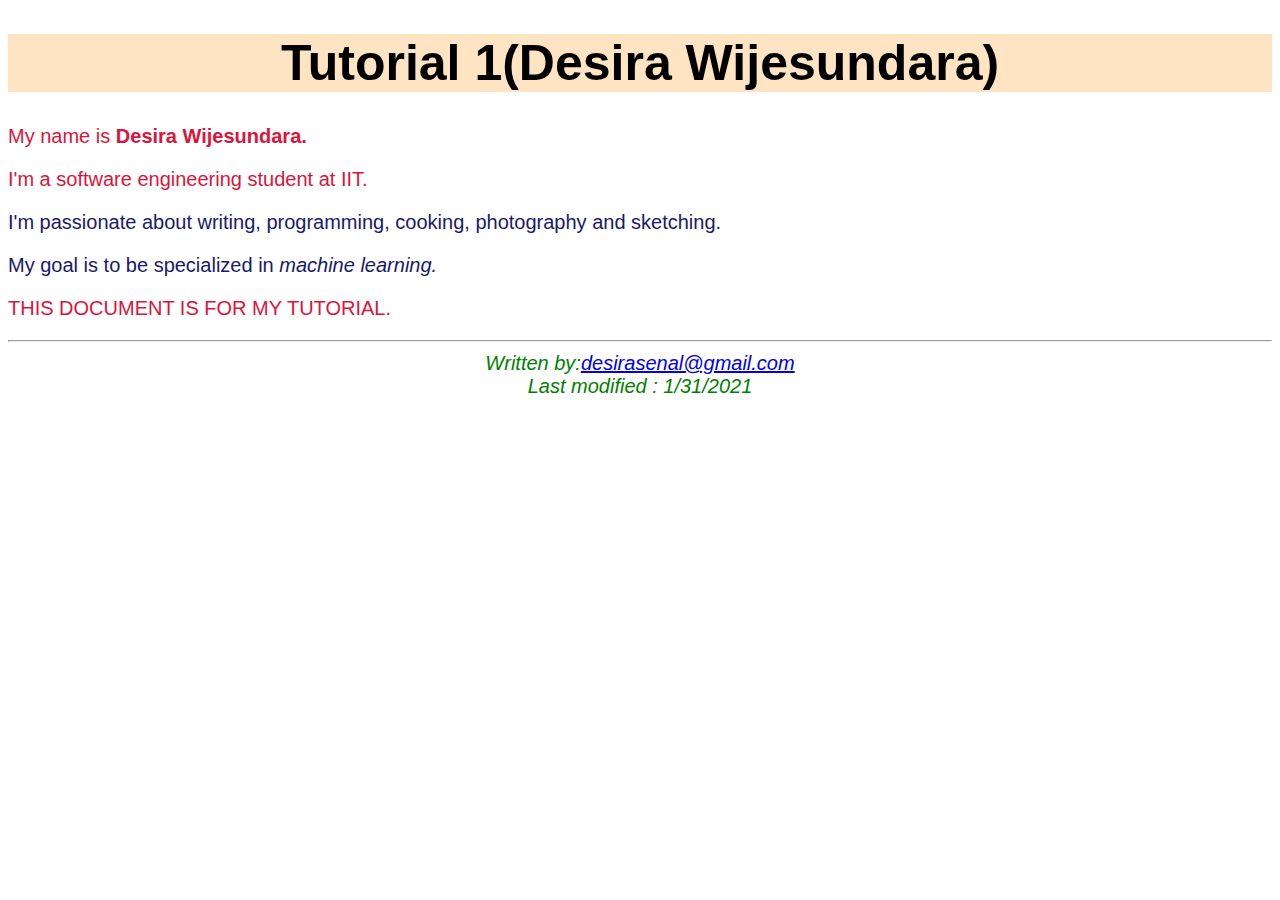
<file: other docs/tutorial 1.1.html>
<!doctype html>
<html lang="en">
<head>
<style>
.myclass{
  color:crimson;
}
#transform{
  text-transform: uppercase;
}
body{
  font-family: Helvetica, Verdana, sans-serif;
  font-size: 20px;
}
h1{
  background-color: bisque;
  font-size: 2.5em;
  text-align: center;

}
p{
  color: midnightblue;
}
address{
  color: green;
  text-align: center;
}
a:link{
  background-color: crimson
  color:green;
}
a:hover{
  color: red;
}
</style>
<meta charset="utf-8">
<title>Tutorial 1</title>
</head>
<body>
<h1>Tutorial 1(Desira Wijesundara)</h1>
<p class="myclass">My name is <b>Desira Wijesundara.</b></p>
<p class="myclass">I'm a software engineering student at IIT.</p>
<p>I'm passionate about writing, programming,
  cooking, photography and sketching.</p>
<p>My goal is to be specialized in <i>machine learning.</i></p>
<p id = "transform" class="myclass">This document is for my tutorial.</p>
</body>
<hr>
<address>Written by:<a href="mailto:desirasenal@gmail.com">desirasenal@gmail.com</a>
<br>Last modified : 1/31/2021
</address>
<html>
</file>
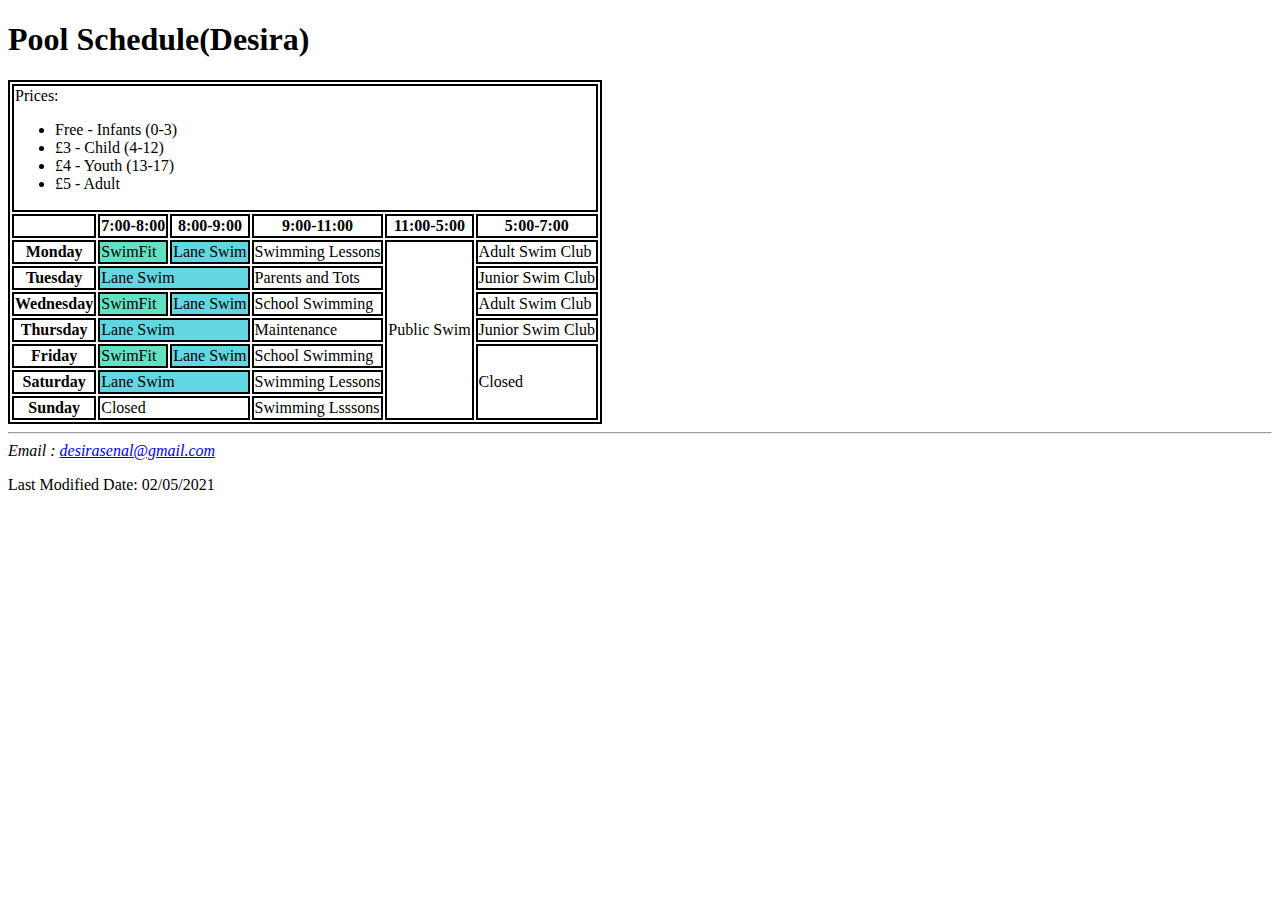
<file: other docs/tutorial2.html>
<!DOCTYPE html>
<html>

<head>
  <style>
  .swimfit{
    background-color:#62e1c2;
  }
  .laneswim{
    background-color:#62d6e1;
  }
  table, th, tr,td{
    border: 2px solid black;
  }
  </style>
<title>Tutorial 2</title>
</head>

<body>
<h1>Pool Schedule(Desira)</h1>
<table>
 <tr>
  <td colspan="6">Prices:
   <ul>
    <li>Free - Infants (0-3)</li>
    <li>&#163;3 - Child (4-12)</li>
    <li>&#163;4 - Youth (13-17)</li>
    <li>&#163;5 - Adult</li>
   </ul>
  </td>
 </tr>
 <tr>
   <th></th>
   <th>7:00-8:00</th>
   <th>8:00-9:00</th>
   <th>9:00-11:00</th>
   <th>11:00-5:00</th>
   <th>5:00-7:00</th>
 </tr>
 <tr>
   <th>Monday</th>
   <td class="swimfit">SwimFit</td>
   <td class="laneswim">Lane Swim</td>
   <td>Swimming Lessons</td>
   <td rowspan="7">Public Swim</td>
   <td>Adult Swim Club</td>
 </tr>
 <tr>
   <th>Tuesday</th>
   <td colspan="2" class="laneswim">Lane Swim</td>
   <td>Parents and Tots</td>
   <td>Junior Swim Club</td>
 </tr>
 <tr>
   <th>Wednesday</th>
   <td class="swimfit">SwimFit</td>
   <td class="laneswim">Lane Swim</td>
   <td>School Swimming</td>
   <td>Adult Swim Club</td>
 </tr>
 <tr>
   <th>Thursday</th>
   <td colspan="2" class="laneswim">Lane Swim</td>
   <td>Maintenance</td>
   <td>Junior Swim Club</td>
 </tr>
 <tr>
   <th>Friday</th>
   <td class="swimfit">SwimFit</td>
   <td class="laneswim" >Lane Swim</td>
   <td>School Swimming</td>
   <td rowspan="3">Closed</td>
 </tr>
 <tr>
   <th>Saturday</th>
   <td colspan="2" class="laneswim">Lane Swim</td>
   <td>Swimming Lessons</td>
 </tr>
 <tr>
 <th>Sunday</th>
 <td colspan="2">Closed</td>
 <td>Swimming Lsssons</td>

 </tr>
</table>
<hr>
<address>
Email : <a href="mailto:desirasenal@gmail.com">desirasenal@gmail.com</a>
</address>
<p>Last Modified Date: 02/05/2021</p>
</body>

</html>
</file>
<file: style.css>
<style>

ul{

}
.top_btn{
  padding: 5px 5px;
  background-color: white;
  border: thick black solid;
}
li{
  display:inline-block;
  text-align: center;
  padding: 5px 15px;
  text-decoration: none;
  transition: 0.3s ease;
  font-size: 130%;
}

.navbar {
  width: 100%;
  position: fixed;
  top: 0;
  left: 0;
  text-align: center;
  background-color: black;
}

.navbar a{

  text-align: center;
  padding: 15px 15px;
  text-decoration: none;
  transition: 0.4s ease;
}

a:link{color:green}
a:visited{color:green}
a:hover{color:blue;}
a:active{color:red}

body{
  font-family: 'Trebuchet MS', sans-serif;
  background-color: #A2D9CE;
  background-repeat:no-repeat;
  background-size: 100%;
  padding-top: 1%;
}
h3{
  color: blue;
}
p{
  position: relative;
  left:20px;
}
</style>
</file>
<file: Desira/MyStyle_2.css>
* {
    box-sizing: border-box;
    }
    .column{
        float: left;
        width: 25%;
        padding: 5px;
        position: relative;

    }
    .row::after {
        content: "";
        clear: both;
        display: table;
    }
    #Rumeth{
      width: 100%;
    }
    #Desira{
      width: 100%;

    }
    #Onel{
      width: 100%;

    }
    #Dinusha{
      width: 100%;
    }
    h1{
      text-align: center;
    }
    .Overlay{
      position: absolute;
      top: 0;
      bottom: 0;
      left: 0;
      right: 0;
      height: 100%;
      width: 100%;
      opacity: 0;
      transition: .5s ease;
      background-color: gray;
    }
    .text{
      color: white;
      font-size: 20px;
      position: absolute;
      top: 50%;
      left: 50%;
      -webkit-transform: translate(-50%,-50%);
      -ms-transform: translate(-50%, -50%);
      transform: translate(-50%, -50%);
      text-align: center;
    }
    .column:hover .Overlay{
      opacity: 1;
    }
    .navbar{
      width: 100%;
      position: fixed;
      background-color: #283747;
      top: 0;
      left: 0;
      height: 5em;
      text-align: center;
      z-index: 3;

  }
  .navbar a{
      display:block;
      text-align: center;
      padding: 15px 15px;
      text-decoration: none;
      transition: 0.3s ease;
  }
  .dropdown{
      position: relative;
      display: inline-block;
  }
  .dropdown-content{
      display: none;
      position: absolute;
      background-color:  #283747;
      min-width: 140px;

  }
    .dropdown-content a {
      text-decoration: none;
      text-align: left;

  }
  .dropdown:hover .dropdown-content{display:block;}
  ul li {
      display: inline-block;
      font-size: 130%;
  }

  a:link{color:white;}
  a:visited{color:white;}
  a:hover{color: white;background-color: #932432;}
  body{
    background-image: url("Images/Gamepads.jpg");
  }
</file>
<file: Desira/PageEditorStyle.css>
body{
  font-family: 'Roboto Mono',monospace;
  background-color: #283747;
  color: white;
}
h1{
    text-align: center;
}
#img{
    display: block;
    margin-left: auto;
    margin-right: auto;
    width: 300px;
}
p{
    text-align: center;
}
</file>
<file: Desira/main_style.css>
#top_div{
  width: 55%;
  text-align: center;
  background-color: #283747;
  padding-left: 30px;
  padding-right: 30px;
  padding-top: 40px;
  padding-bottom: 40px;
  position:absolute;
  top: 90%;
  left: 20%;
  font-size: 100%;
  transition: transform .7s;
  z-index: 2;
}

#top_div:hover{
  transform: scale(1.1);
  background-color:	#730099;
  border-style: solid;
  border-color: black;
  border-width: thick;
}

#p_div{
width: 15%;
text-align: center;
background-color: #283747;
padding-left: 30px;
padding-right: 30px;
padding-top: 45px;
padding-bottom: 45px;
position:absolute;
top: 150%;
left: 16%;
font-size: 100%;
transition: transform .7s;
z-index: 2;
}

#p_div_1{
width: 15%;
text-align: center;
background-color: #283747;
padding-left: 30px;
padding-right: 30px;
padding-top: 45px;
padding-bottom: 45px;
position:absolute;
top: 150%;
left: 41%;
font-size: 100%;
transition: transform .7s;
z-index: 2;

}

#p_div_2{
  width: 15%;
text-align: center;
background-color: #283747;
padding-left: 30px;
padding-right: 30px;
padding-top: 45px;
padding-bottom: 45px;
position:absolute;
top: 150%;
left: 66%;
font-size: 100%;
transition: transform .7s;
z-index: 2;
}

#p_div:hover{
transform: scale(1.1);
background-color:#D35E5E ;
color: black;
border-style: solid;
border-color: black;
border-width: thick;
}

#p_div_1:hover{
transform: scale(1.1);
background-color: #85D35E;
color: black;
border-style: solid;
border-color: black;
border-width: thick;
}

#p_div_2:hover{
transform: scale(1.1);
background-color: #5EAED3;
color: black;
border-style: solid;
border-color: black;
border-width: thick;
}

#main_image{
  position: absolute;
	background: url("Images/main_image.jpg");
	background-position: top;
	height:100%;
	width:100%;
  left: 0;
  right: 0;
  z-index: -1;

}

footer{
  margin-top: 115%;
}
</file>
<file: Desira/common_style.css>
body{
  margin: 0;
  font-family: 'Roboto Mono',monospace;
  background-color: #3C1874;
  color: white;
  min-height: 100vh;
  display: flex;
  flex-direction: column;
}


footer{
  background: #283747;
  color: white;
  display: inline-block;
}

#lhs{
  float: right;
  width: 40%;
  padding: 10px;
  height: 300px;

}


#rhs{
  float: left;
  width: 40%;
  padding: 10px;
  height: 300px;
}

.icon{
  height:34px;
  width:34px;
  padding: 2px;
  margin: 20px;
}

.icon:hover{
  transform: scale(1.1);
  border-radius: 10%;
  border-width: thick;
  border-style: solid;
  border-color: white;
  background-color: white;
}

button{
  padding: 1%;
  border-radius: 10%;
  border-width: thick;
  border-style: solid;
  border-color: white;
  background-color: black;
  color: white;

}
button:hover{
  background-color: crimson;
  transform: scale(1.1);

}
#top_button{
  background-color: transparent;
  text-decoration: none;

}
#top_button:hover {
  background-color: transparent;
  text-decoration: none;
}

#footer_logo{
  left: 20px;
  padding: 15px;
  width: 6%;
  height: 6%;
}

.navbar{
  width: 100%;
  position: fixed;
  background-color: #283747;
  top: 0;
  left: 0;
  height: 5em;
  text-align: center;
  z-index: 3;

}

.navbar a{
  display:block;
  text-align: center;
  padding: 15px 15px;
  text-decoration: none;
  transition: 0.3s ease;
}

.dropdown{
  position: relative;
  display: inline-block;
}
.dropdown-content{
  display: none;
  position: absolute;
  background-color:  #283747;
  min-width: 140px;

}
.dropdown-content a {
  text-decoration: none;
  text-align: left;
}

.dropdown:hover .dropdown-content{display:block;}

ul li {
  display: inline-block;
  font-size: 130%;

}

a:link{color:white;}
a:visited{color:white;}
a:hover{color: white;background-color: #932432;}
</file>
<file: Desira/query_style.css>
textarea{
  vertical-align: top;
}
label{
width: 200px;
display: inline-block;
}


#form_div{
border-style: solid;
border-color: white;
border-width: thick;
background-color: #283747;
padding-left: 5%;
padding-right: 5%;
padding-top: 3%;
padding-bottom: 3%;
position:absolute;
top: 25%;
left: 35%;
font-size: 120%;
transition: transform .5s;
z-index: 2;
}

#form_div:hover{
transform: scale(1.1);
background-color: #D0CF6A;
color: black;
border-style: solid;
border-color: black;
border-width: thick;
}

#summary_div{
border-style: solid;
border-color: white;
border-width: thick;
background-color: #283747;
width: 20%;
padding-left: 5%;
padding-right: 5%;
padding-top: 3%;
padding-bottom: 3%;
position:absolute;
top: 25%;
left: 40%;
font-size: 120%;
transition: transform .5s;
z-index: 2;
}

#summary_div:hover{
transform: scale(1.1);
background-color: #E56375;
color: black;
border-style: solid;
border-color: black;
border-width: thick;
}


#query_image{
  position: absolute;
	background: url("Images/consoles.jpg");
	background-position: top;
	height:100%;
	width:100%;
  left: 0;
  right: 0;
  z-index: -1;

}

select{
  font-size: 75%;
}

footer{
  margin-top: 45%;
}
</file>
<file: Desira/MyStyle.css>
.Quiz{
    width: 900px;
    margin: auto;
    padding: 5px;
    background-color: #808080;
    text-align: justify;
}
.navbar{
    width: 100%;
    position: fixed;
    background-color: #283747;
    top: 0;
    left: 0;
    height: 5em;
    text-align: center;
    z-index: 3;

}
.navbar a{
    display:block;
    text-align: center;
    padding: 15px 15px;
    text-decoration: none;
    transition: 0.3s ease;
}
.dropdown{
    position: relative;
    display: inline-block;
}
.dropdown-content{
    display: none;
    position: absolute;
    background-color:  #283747;
    min-width: 140px;

}
  .dropdown-content a {
    text-decoration: none;
    text-align: left;

}
.dropdown:hover .dropdown-content{display:block;}
ul li {
    display: inline-block;
    font-size: 130%;
}

a:link{color:white;}
a:visited{color:white;}
a:hover{color: white;background-color: #932432;}

h1{
    width: 900px;
    margin: auto;
    padding: 5px;
    background-color: #808080;
}
body{
    background-image: url("Images/Gamepads.jpg");
}
#dig_Dug{
    width: 300px;
    margin-left:-40px;

}
#pong{
    width: 300px;
    margin-left:-40px;

}
.footer{
    position: fixed;
    left: 100;
    bottom: 0;
    margin-bottom: 0px;
    margin-left: -5px;
    width: 910px;
    padding: -25px;
    background-color: white;
    color: black;
    text-align: left;
}
#countdown{
    text-align: right;
    margin-top: -20px;
}
#Total_Marks{
    text-align: center;
    font-size: 50px;
}
#hStatus{
    text-align: center;
    font-size: 25px;
}
#time_got{
    text-align: center;
    font-size: 20px;
}
#Q1{
    text-align: center;
}
#Q2{
    text-align: center;
}
#Q3{
    text-align: center;
}
#Q4{
    text-align: center;
}
#Q5{
    text-align: center;
}
#Q6{
    text-align: center;
}
#Q7{
    text-align: center;
}
#Q8{
    text-align: center;
}
#Q9{
    text-align: center;
}
#Q10{
    text-align: center;
}
</file>
<file: Desira/sitemap.css>
body{
    min-height: 100%;
}


a{
    fill: white;
}

text{
    fill: white;
    text-anchor: middle;
}

line{
    stroke: #FF5C5C;
    stroke-width: 2px
}

rect{
    fill: #932432;
}

  
  footer{
      position: fixed;
    padding: 1em;
      width: 100%;
      left: 0;
      bottom: 0;
  }
  
  #footerButtons{
    display: flex;
    justify-content: space-between;
  }
  
  footer{
    background: #283747;
    color: white;
  }
</file>
